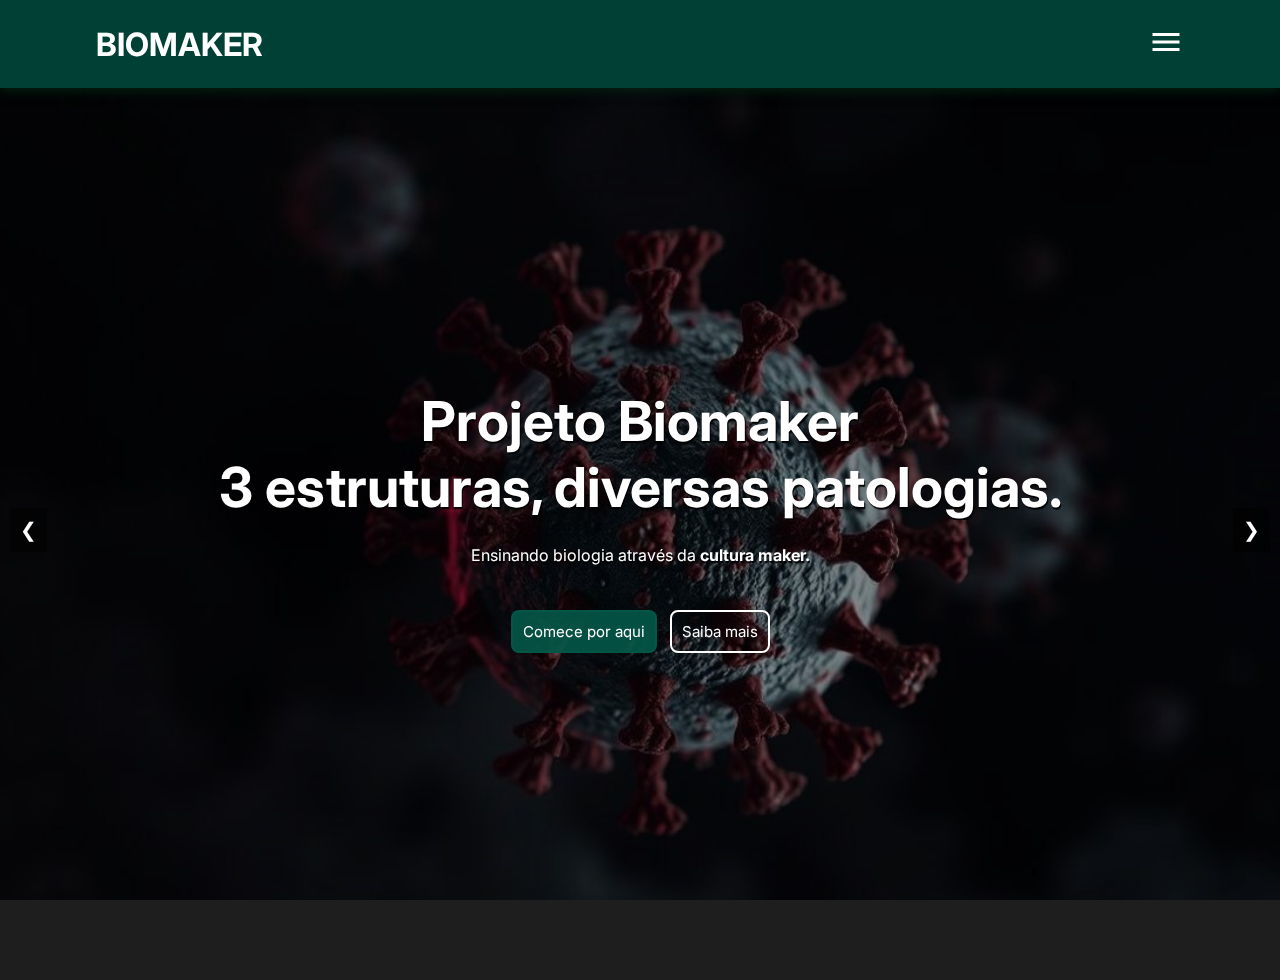
<file: index.html>
<!DOCTYPE html>
<html lang="en">
<head>
    <meta charset="UTF-8">
    <meta name="viewport" content="width=device-width, initial-scale=1.0">
    <title>Biomaker</title>
    <link rel="stylesheet" href="./src/css/main.css">
    <link rel="stylesheet" href="https://cdn.jsdelivr.net/npm/bootstrap-icons@1.3.0/font/bootstrap-icons.css">
    <script src="src/js/script.js"></script>
</head>
<body>
    <header>
        <nav class="nav-bar">
            <div class="logo">
                <h1>BIOMAKER</h1>
            </div>

            <div class="nav-list">
                <ul>
                    <li class="nav-item"><a href="index.html" class="nav-link">Início</a></li>
                    <li class="nav-item"><a href="./estruturas.html" class="nav-link">Estruturas</a></li>
                    <li class="nav-item"><a href="./culminancia.html" class="nav-link">Culminância</a></li>
                    <li class="nav-item"><a href="./ferramentas.html" class="nav-link">Ferramentas</a></li>
                </ul>
            </div>

            <div class="mobile-menu-icon">
                <button onclick="menuShow()"><img src="src/img/menu_white_36dp.svg" alt="" class="icon"></button>
            </div>
        </nav>

        <div class="mobile-menu">
            <ul>
                <li class="nav-item"><a href="index.html" class="nav-link">Início</a></li>
                    <li class="nav-item"><a href="./estruturas.html" class="nav-link">Estruturas</a></li>
                    <li class="nav-item"><a href="./culminancia.html" class="nav-link">Culminância</a></li>
                    <li class="nav-item"><a href="./ferramentas.html" class="nav-link">Ferramentas</a></li>

            </ul>
        </div>
    </header>


    <!-- HOME -->
    <div class="home">
        <div class="carousel">
            <div class="carousel-item active" style="background-image: url('./src/img/virus_envelopado\(2\).jpg');"></div>
            <div class="carousel-item" style="background-image: url('./src/img/bacteriofago6.jpg');"></div>
            <div class="carousel-item" style="background-image: url('./src/img/bacteria4.jpg');"></div>
        </div>
        <div class="titulo">
            <h1>Projeto Biomaker<br> 3 estruturas, diversas patologias.</h1>
        </div>
        <div class="texto">
            <p>Ensinando biologia através da <strong>cultura maker.</strong></p>
        </div>
        <div class="btns">
            <button><a href="./estruturas.html">Comece por aqui</a></button>
            <button><a href="#sobre">Saiba mais</a></button>
        </div>
        <button id="prev" class="nav-button">❮</button>
        <button id="next" class="nav-button">❯</button>
    </div>
    <footer>
        <div class="logo">
            <img src="./src/img/ifpe (2).png" alt="" width="50">
        </div>
        <div class="link">
            <a href="https://www.palmares.ifpe.edu.br/"><u>Instituto Federal de Pernambuco <i>campus</i> Palmares</u></a>
        </div>
    </footer>
</body>
</html>
</file>
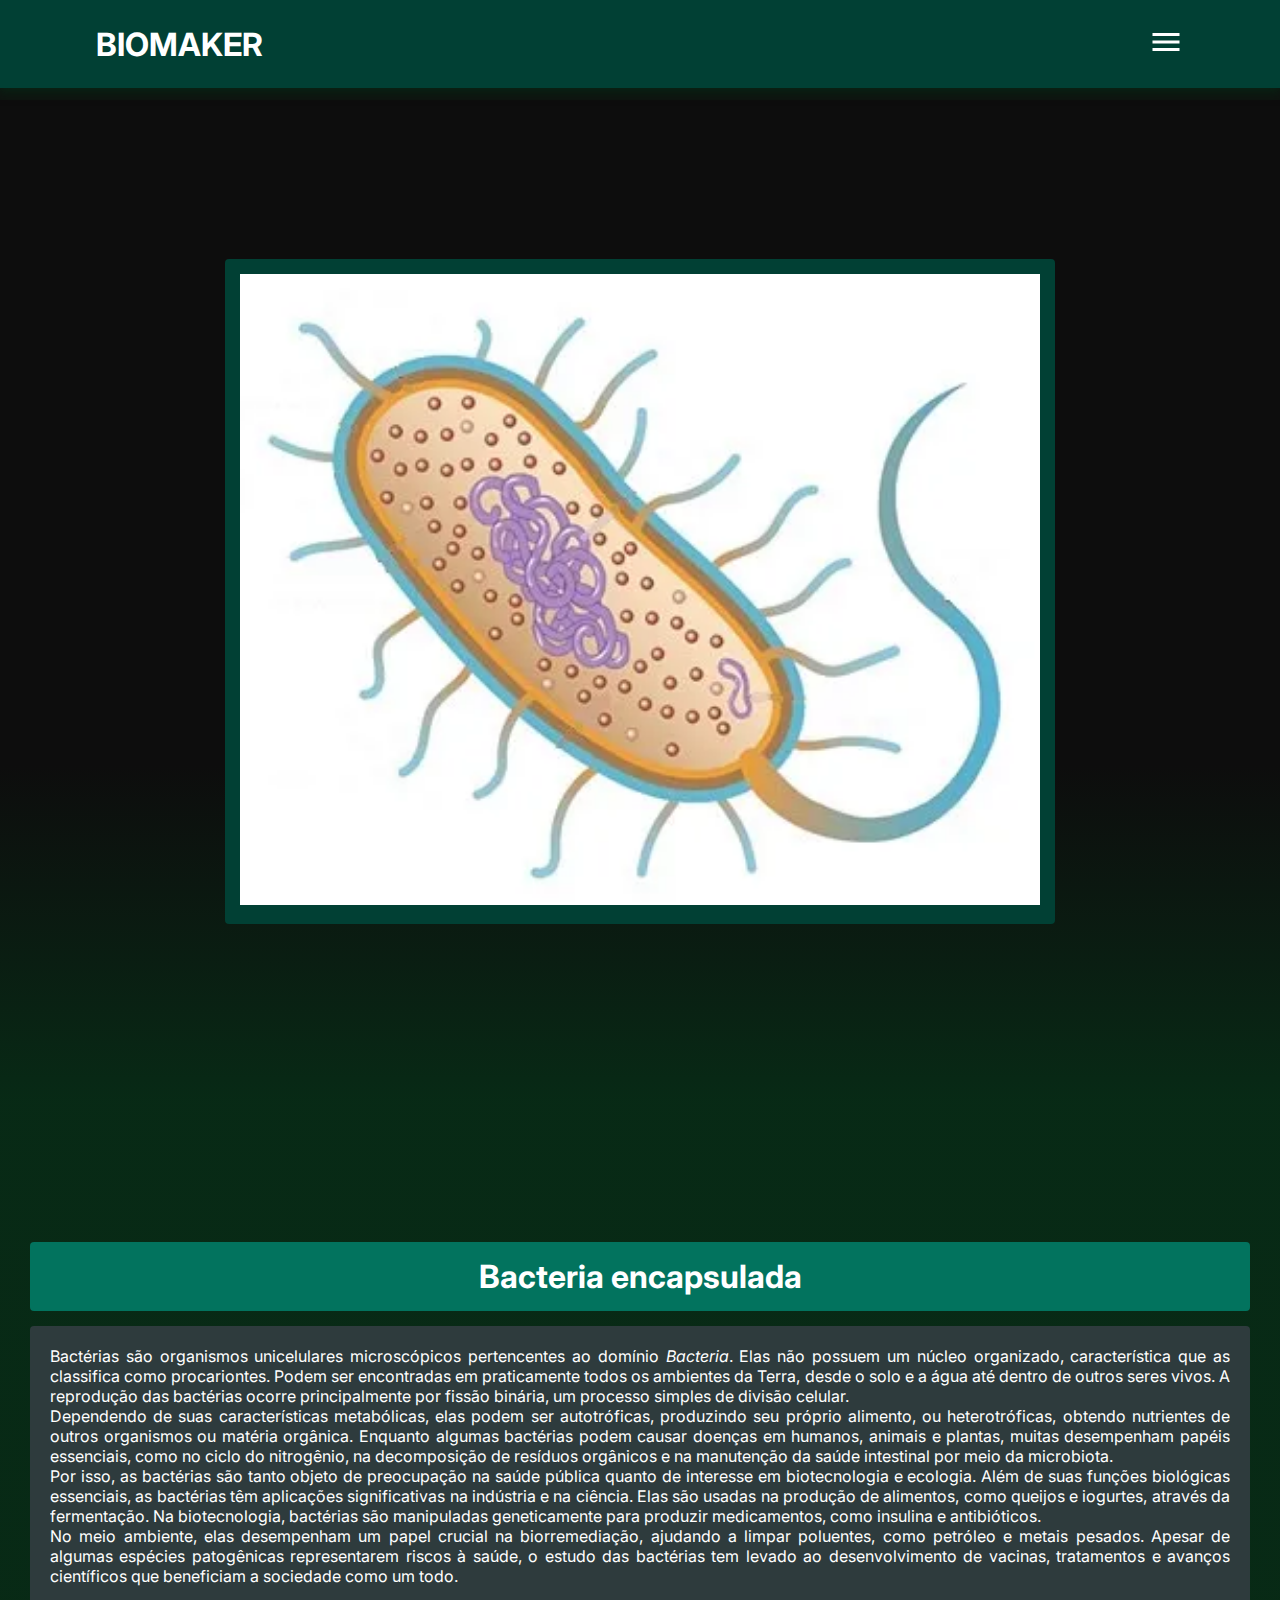
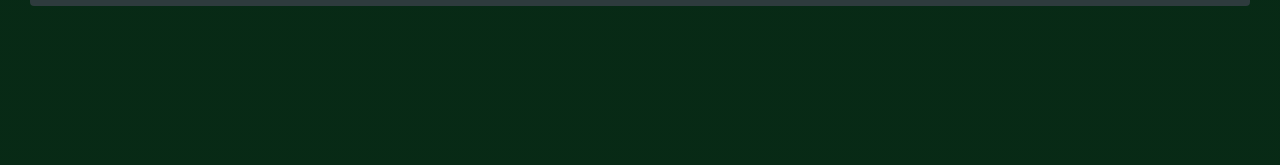
<file: bacteria.html>
<!DOCTYPE html>
<html lang="en">
<head>
    <meta charset="UTF-8">
    <meta name="viewport" content="width=device-width, initial-scale=1.0">
    <title>Biomaker - Bacteria</title>
    <link rel="stylesheet" href="./src/css/main.css">
    <script src="./src/js/script.js"></script>
    <style>
        *{
            margin: 0;
            padding: 0;
            box-sizing: border-box;
        }
        body{
            height: 100dvh;
            width: 100dvw;
            background-color: #0e1410;
        }
        .estruturas_1{
            height: calc(100dvh - 90px);
            width: 100%;
            display: flex;
            align-items: center;
            justify-content: space-around;
            color: white;
        }
        .conteudos{
            display: flex;
            flex-direction: column;
            gap: 15px;
        }
        .titulo_1{
            padding: 15px;
            background-color: #02735E;
            text-align: center;
            border-radius: 4px;
            font-weight: bold;
        }
        .texto_1{
            width: 800px;
            padding: 20px;
            background-color: #2e3b3d;
            border-radius: 4px;
            text-align: justify;
        }
        .bacteriofago{
            padding: 15px;
            background-color: #014034;
            border-radius: 4px;
        }
        .bacteriofago img{
            width: 400px;
        }
    </style>
</head>
<body id="body">
    <header>
        <nav class="nav-bar">
            <div class="logo">
                <h1>BIOMAKER</h1>
            </div>

            <div class="nav-list">
                <ul>
                    <li class="nav-item"><a href="index.html" class="nav-link">Início</a></li>
                    <li class="nav-item"><a href="./estruturas.html" class="nav-link">Estruturas</a></li>
                    <li class="nav-item"><a href="./culminancia.html" class="nav-link">Culminância</a></li>
                    <li class="nav-item"><a href="./ferramentas.html" class="nav-link">Ferramentas</a></li>
                </ul>
            </div>

            <div class="mobile-menu-icon">
                <button onclick="menuShow()"><img src="src/img/menu_white_36dp.svg" alt="" class="icon"></button>
            </div>
        </nav>

        <div class="mobile-menu">
            <ul>
                <li class="nav-item"><a href="index.html" class="nav-link">Início</a></li>
                    <li class="nav-item"><a href="./estruturas.html" class="nav-link">Estruturas</a></li>
                    <li class="nav-item"><a href="./culminancia.html" class="nav-link">Culminância</a></li>
                    <li class="nav-item"><a href="./ferramentas.html" class="nav-link">Ferramentas</a></li>

            </ul>
        </div>
    </header>

    <div class="estruturas_1">
        <div class="bacteriofago">
            <img src="./src/img/bacteira_1.webp"  alt="">
        </div>
        <div class="conteudos">
            <div class="titulo_1">
                <h1>Bacteria encapsulada</h1>
            </div>
            <div class="texto_1">
                <p>Bactérias são organismos unicelulares microscópicos pertencentes ao domínio <i>Bacteria</i>. Elas não possuem um núcleo organizado, característica que as classifica como procariontes. Podem ser encontradas em praticamente todos os ambientes da Terra, desde o solo e a água até dentro de outros seres vivos. A reprodução das bactérias ocorre principalmente por fissão binária, um processo simples de divisão celular.</p>
                    <p>Dependendo de suas características metabólicas, elas podem ser autotróficas, produzindo seu próprio alimento, ou heterotróficas, obtendo nutrientes de outros organismos ou matéria orgânica. Enquanto algumas bactérias podem causar doenças em humanos, animais e plantas, muitas desempenham papéis essenciais, como no ciclo do nitrogênio, na decomposição de resíduos orgânicos e na manutenção da saúde intestinal por meio da microbiota.</p>
                    <p>Por isso, as bactérias são tanto objeto de preocupação na saúde pública quanto de interesse em biotecnologia e ecologia. Além de suas funções biológicas essenciais, as bactérias têm aplicações significativas na indústria e na ciência. Elas são usadas na produção de alimentos, como queijos e iogurtes, através da fermentação. Na biotecnologia, bactérias são manipuladas geneticamente para produzir medicamentos, como insulina e antibióticos.</p>
                    <p>No meio ambiente, elas desempenham um papel crucial na biorremediação, ajudando a limpar poluentes, como petróleo e metais pesados. Apesar de algumas espécies patogênicas representarem riscos à saúde, o estudo das bactérias tem levado ao desenvolvimento de vacinas, tratamentos e avanços científicos que beneficiam a sociedade como um todo.</p>
                </div>
            </div>
        </div>

    </div>
</body>
</html>
</file>
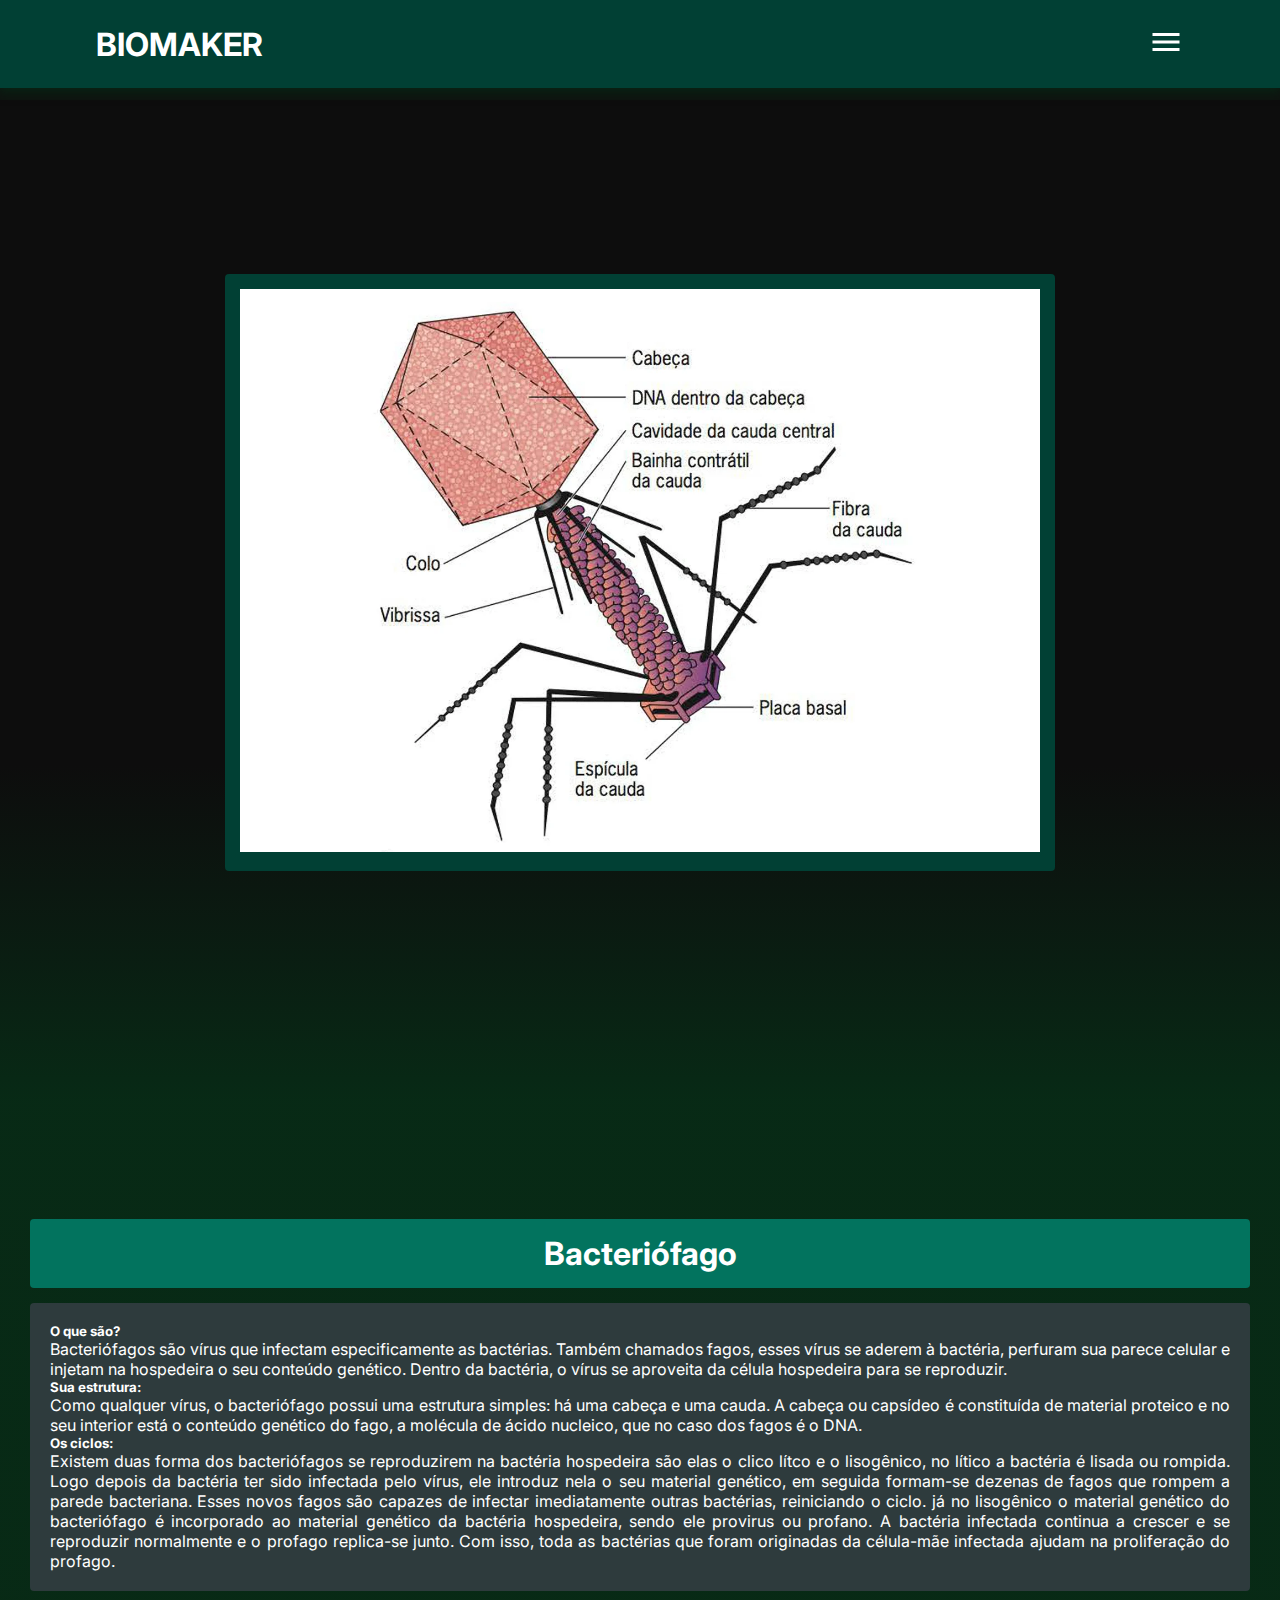
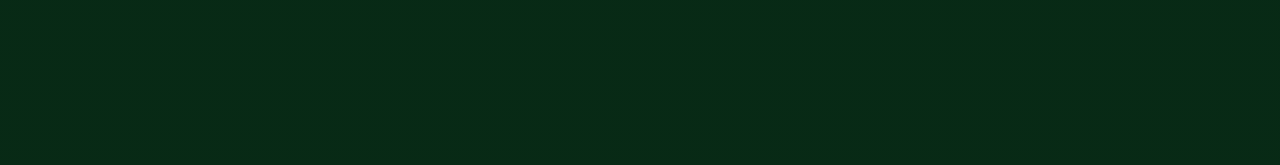
<file: bacteriofago.html>
<!DOCTYPE html>
<html lang="en">
<head>
    <meta charset="UTF-8">
    <meta name="viewport" content="width=device-width, initial-scale=1.0">
    <title>Biomaker - Bacteriófago</title>
    <link rel="stylesheet" href="./src/css/main.css">
    <script src="./src/js/script.js"></script>
    <style>
        *{
            margin: 0;
            padding: 0;
            box-sizing: border-box;
        }
        body{
            height: 100dvh;
            width: 100dvw;
            background-color: #0e1410;
        }
        .estruturas_1{
            height: calc(100dvh - 90px);
            width: 100%;
            display: flex;
            align-items: center;
            justify-content: space-around;
            color: white;
        }
        .conteudos{
            display: flex;
            flex-direction: column;
            gap: 15px;
        }
        .titulo_1{
            padding: 15px;
            background-color: #02735E;
            text-align: center;
            border-radius: 4px;
            font-weight: bold;
        }
        .texto_1{
            width: 800px;
            padding: 20px;
            background-color: #2e3b3d;
            border-radius: 4px;
            text-align: justify;
        }
        .bacteriofago{
            padding: 15px;
            background-color: #014034;
            border-radius: 4px;
        }
        .bacteriofago img{
            width: 400px;
        }
    </style>
</head>
<body id="body">
    <header>
        <nav class="nav-bar">
            <div class="logo">
                <h1>BIOMAKER</h1>
            </div>

            <div class="nav-list">
                <ul>
                    <li class="nav-item"><a href="index.html" class="nav-link">Início</a></li>
                    <li class="nav-item"><a href="./estruturas.html" class="nav-link">Estruturas</a></li>
                    <li class="nav-item"><a href="./culminancia.html" class="nav-link">Culminância</a></li>
                    <li class="nav-item"><a href="./ferramentas.html" class="nav-link">Ferramentas</a></li>
                </ul>
            </div>

            <div class="mobile-menu-icon">
                <button onclick="menuShow()"><img src="src/img/menu_white_36dp.svg" alt="" class="icon"></button>
            </div>
        </nav>

        <div class="mobile-menu">
            <ul>
                <li class="nav-item"><a href="index.html" class="nav-link">Início</a></li>
                    <li class="nav-item"><a href="./estruturas.html" class="nav-link">Estruturas</a></li>
                    <li class="nav-item"><a href="./culminancia.html" class="nav-link">Culminância</a></li>
                    <li class="nav-item"><a href="./ferramentas.html" class="nav-link">Ferramentas</a></li>

            </ul>
        </div>
    </header>

    <div class="estruturas_1">
        <div class="bacteriofago">
            <img src="./src/img/bacteriofago.webp"  alt="">
        </div>
        <div class="conteudos">
            <div class="titulo_1">
                <h1>Bacteriófago</h1>
            </div>
            <div class="texto_1">
                <h5>O que são?</h5>
                <p>Bacteriófagos são vírus que infectam especificamente as bactérias. Também chamados fagos, esses vírus se aderem à bactéria, perfuram sua parece celular e injetam na hospedeira o seu conteúdo genético. Dentro da bactéria, o vírus se aproveita da célula hospedeira para se reproduzir.</p>
                <h5>Sua estrutura:</h5>
                <p>Como qualquer vírus, o bacteriófago possui uma estrutura simples: há uma cabeça e uma cauda. A cabeça ou capsídeo é constituída de material proteico e no seu interior está o conteúdo genético do fago, a molécula de ácido nucleico, que no caso dos fagos é o DNA.</p>
                <h5>Os ciclos:</h5>
                <p>Existem duas forma dos bacteriófagos se reproduzirem na  bactéria hospedeira são elas o clico lítco e o lisogênico, no lítico a bactéria é lisada ou rompida. Logo depois da bactéria ter sido infectada pelo vírus, ele introduz nela o seu material genético, em seguida formam-se dezenas de fagos que rompem a parede bacteriana. Esses novos fagos são capazes de infectar imediatamente outras bactérias, reiniciando o ciclo. já no lisogênico o material genético do bacteriófago é incorporado ao material genético da bactéria hospedeira, sendo ele provirus ou profano. A bactéria infectada continua a crescer e se reproduzir normalmente e o profago replica-se junto. Com isso, toda as bactérias que foram originadas da célula-mãe infectada ajudam na proliferação do profago.</p>
            </div>
        </div>

    </div>
</body>
</html>
</file>
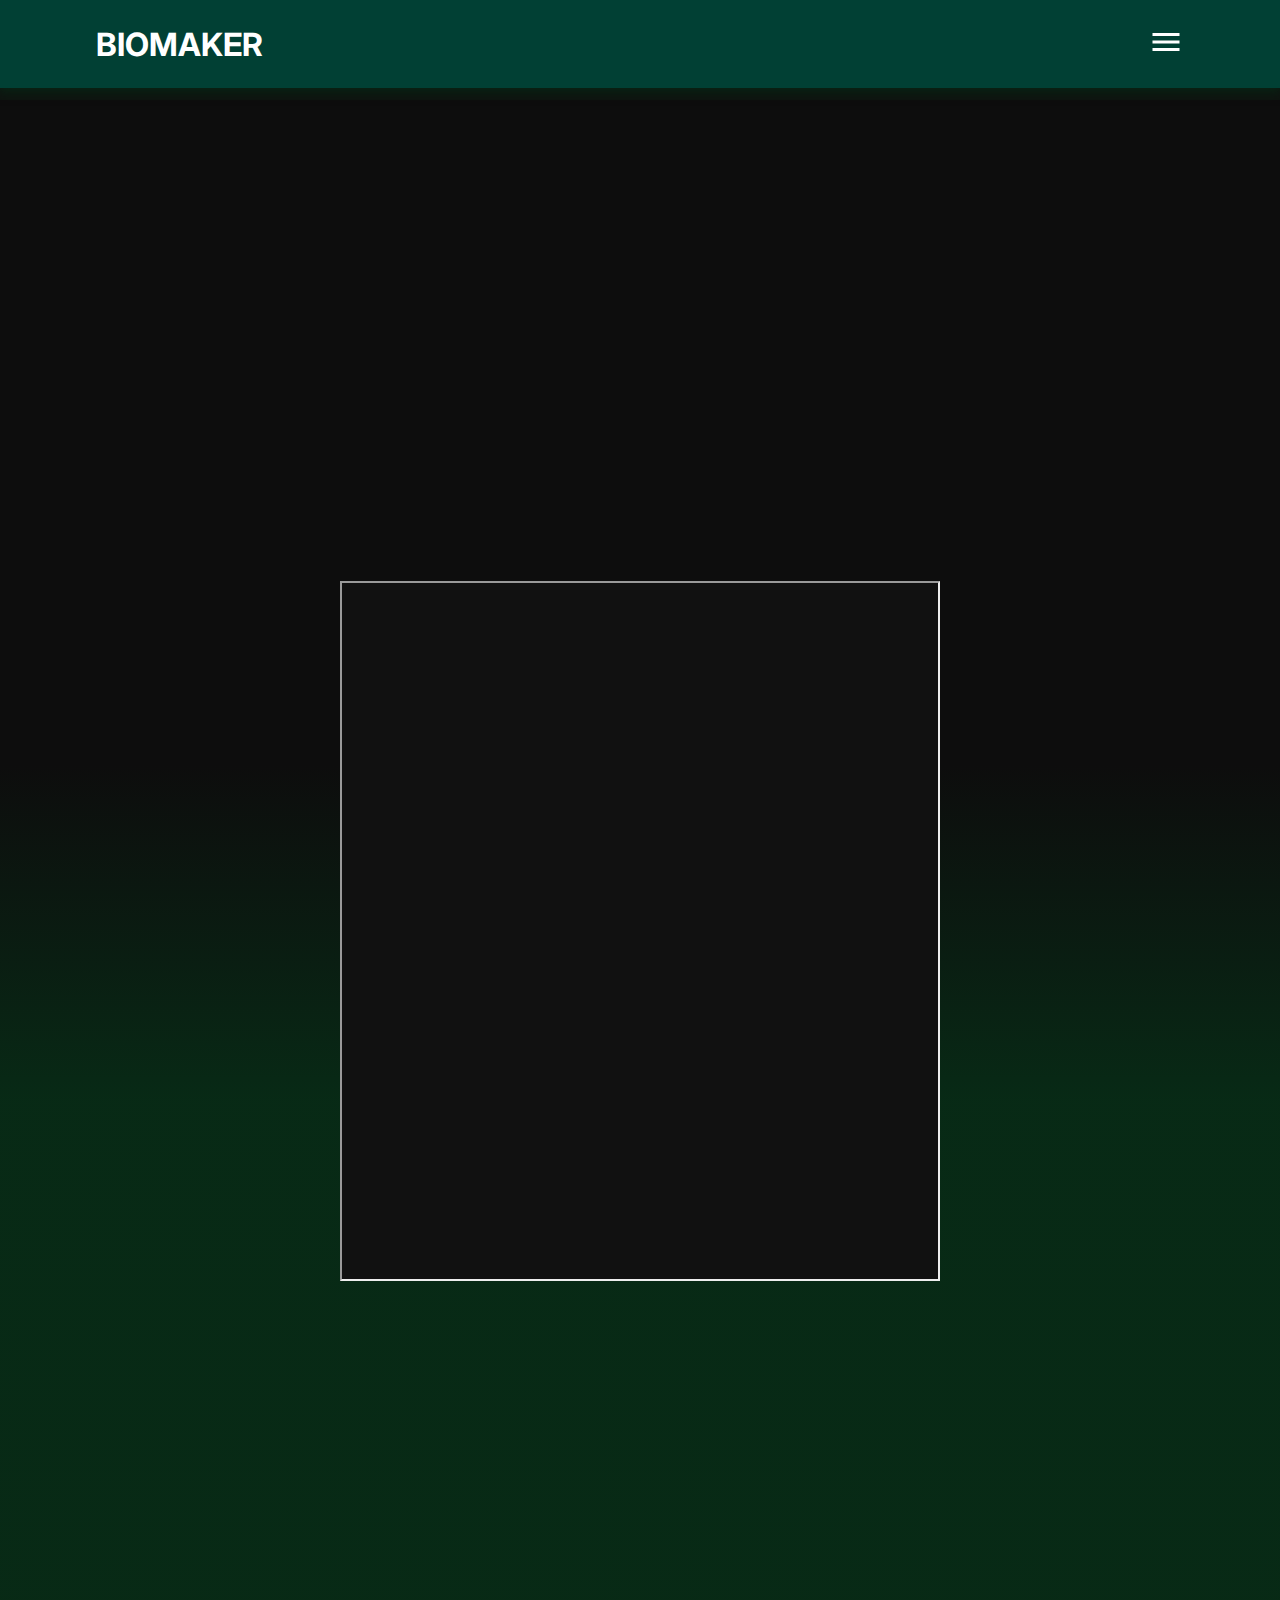
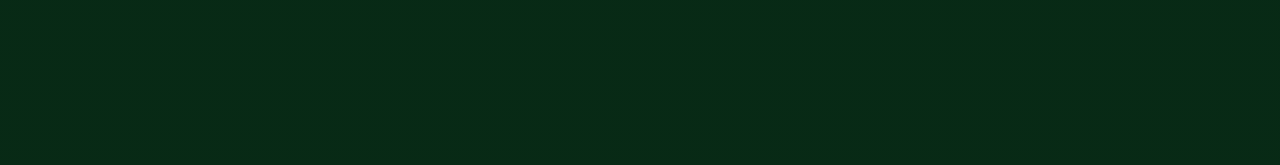
<file: culminancia.html>
<!DOCTYPE html>
<html lang="en">
<head>
    <meta charset="UTF-8">
    <meta name="viewport" content="width=device-width, initial-scale=1.0">
    <title>Biomaker - Culminância</title>
    <link rel="stylesheet" href="./src/css/main.css">
    <script src="./src/js/script.js"></script>
    <style>
        *{
            margin: 0;
            padding: 0;
            box-sizing: border-box;
        }
        body{
            height: 100dvh;
            width: 100dvw;
            background-color: #0e1410;
        }
        .estruturas_1{
            height: calc(100dvh - 90px);
            width: 100%;
            display: flex;
            align-items: center;
            justify-content: space-around;
            color: white;
        }
        .conteudos{
            display: flex;
            flex-direction: column;
            gap: 15px;
        }
        .titulo_1{
            padding: 15px;
            background-color: #02735E;
            text-align: center;
            border-radius: 4px;
            font-weight: bold;
        }
        .texto_1{
            width: 800px;
            padding: 20px;
            background-color: #2e3b3d;
            border-radius: 4px;
            text-align: justify;
        }
    
        .iframe-container {
            max-width: 100%; /* Ajusta o iframe para a largura da tela */
            position: relative;
            overflow: hidden;
            
        }

        /* Responsividade do iframe */
        iframe {
            width: 100%;  /* O iframe ocupa 100% da largura do contêiner */
            height: auto; /* A altura se ajusta de acordo com a largura */
            border: 5;
            background-color: rgb(17, 17, 17);
        }

        /* Mude para uma visualização em lista em telas pequenas */
        @media (min-width: 1300px) {
            iframe {
            height: 700px;
            width: 700px; /* Por exemplo, uma altura maior pode ser útil em telas pequenas */
            }
        }
        @media (min-width: 768px) {
            iframe {
            height: 700px;
            width: 600px; /* Para telas maiores, altura menor */
            }
        }
        /* Mude a visualização para grid em telas grandes */
        @media (max-width: 768px) {
            iframe {
            height: 700px;
            width: 400px; /* Para telas maiores, altura menor */
            }
        }
    </style>
</head>
<body id="body">
    <header>
        <nav class="nav-bar">
            <div class="logo">
                <h1>BIOMAKER</h1>
            </div>

            <div class="nav-list">
                <ul>
                    <li class="nav-item"><a href="index.html" class="nav-link">Início</a></li>
                    <li class="nav-item"><a href="./estruturas.html" class="nav-link">Estruturas</a></li>
                    <li class="nav-item"><a href="./culminancia.html" class="nav-link">Culminância</a></li>
                    <li class="nav-item"><a href="./ferramentas.html" class="nav-link">Ferramentas</a></li>
                </ul>
            </div>

            <div class="mobile-menu-icon">
                <button onclick="menuShow()"><img src="src/img/menu_white_36dp.svg" alt="" class="icon"></button>
            </div>
        </nav>

        <div class="mobile-menu">
            <ul>
                <li class="nav-item"><a href="index.html" class="nav-link">Início</a></li>
                    <li class="nav-item"><a href="./estruturas.html" class="nav-link">Estruturas</a></li>
                    <li class="nav-item"><a href="./culminancia.html" class="nav-link">Culminância</a></li>
                    <li class="nav-item"><a href="./ferramentas.html" class="nav-link">Ferramentas</a></li>

            </ul>
        </div>
    </header>

    
    <div class="estruturas_1">
        <div class="iframe-container">
            <iframe src="https://drive.google.com/embeddedfolderview?id=1fypVcmVpT1sZjE0MXMD8U18fRNXzL6Zk#grid"></iframe>
        </div>
    </div>
</body>
</html>
</file>
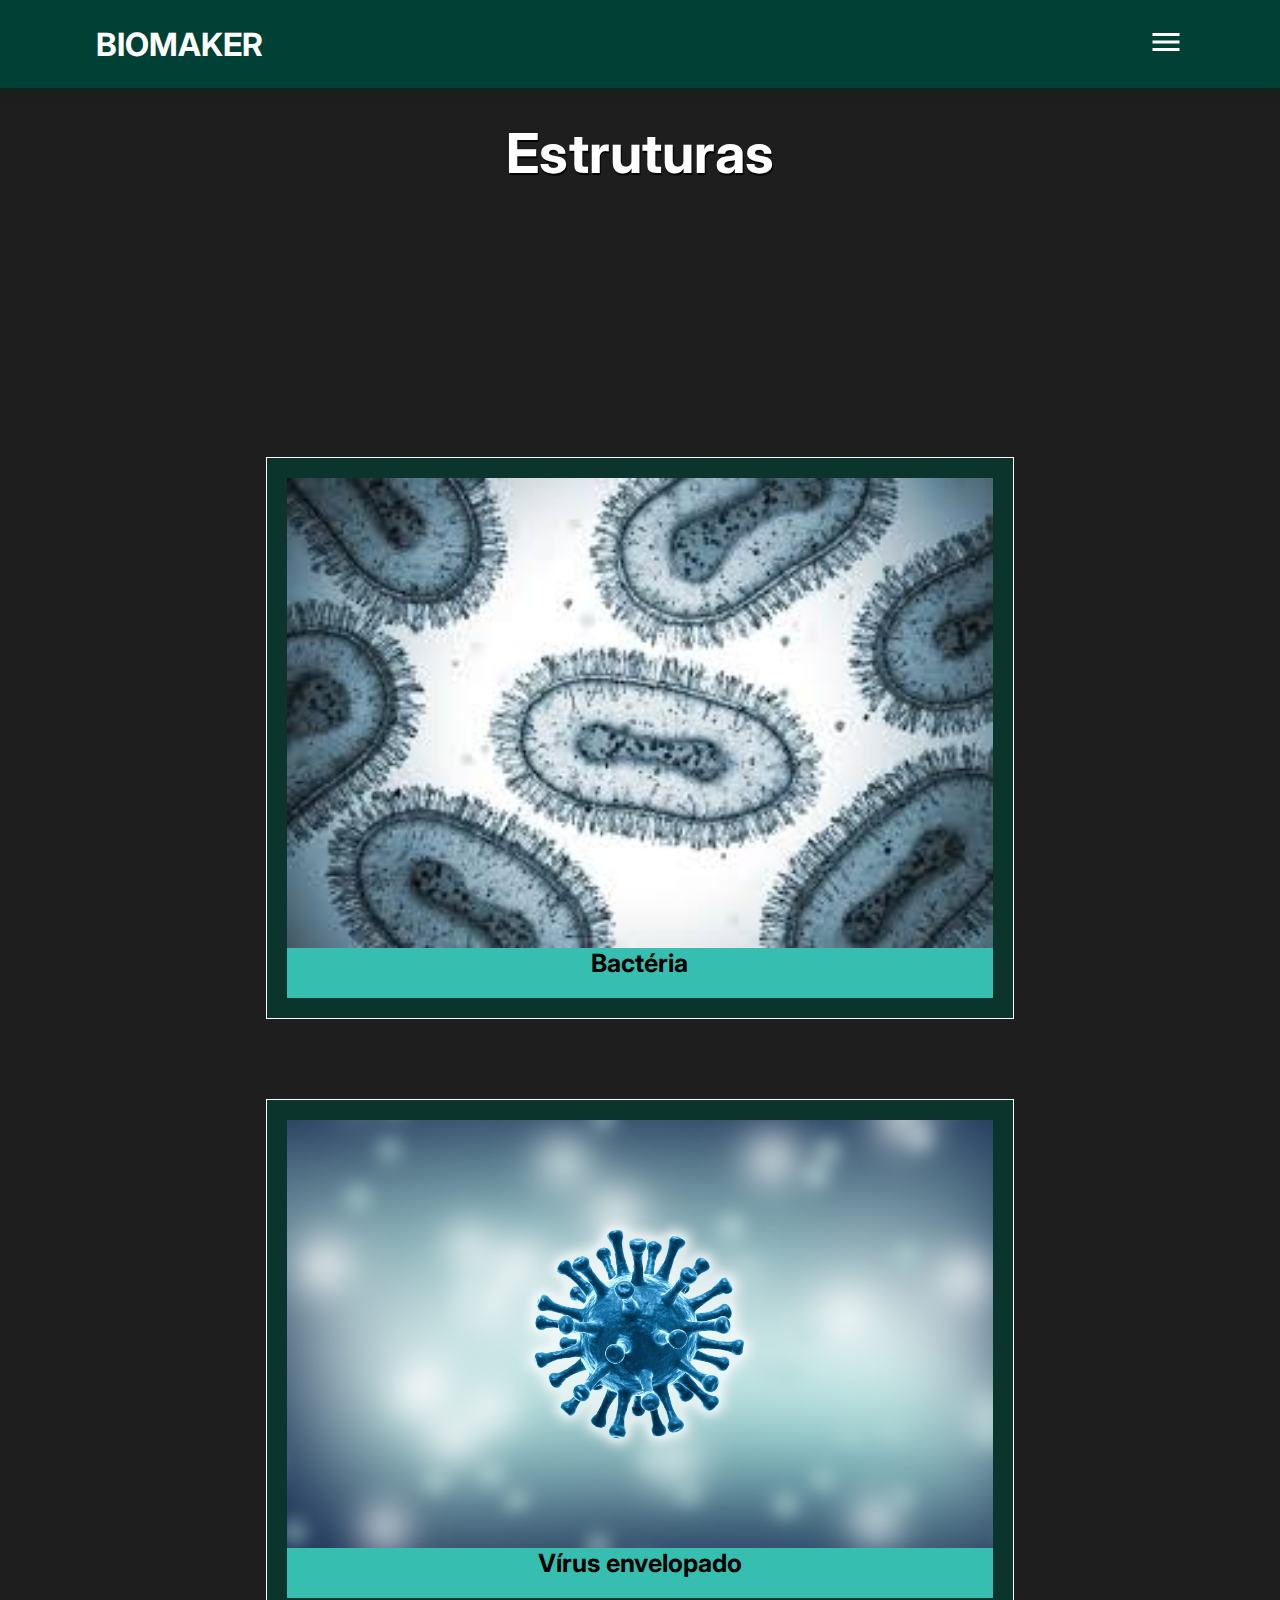
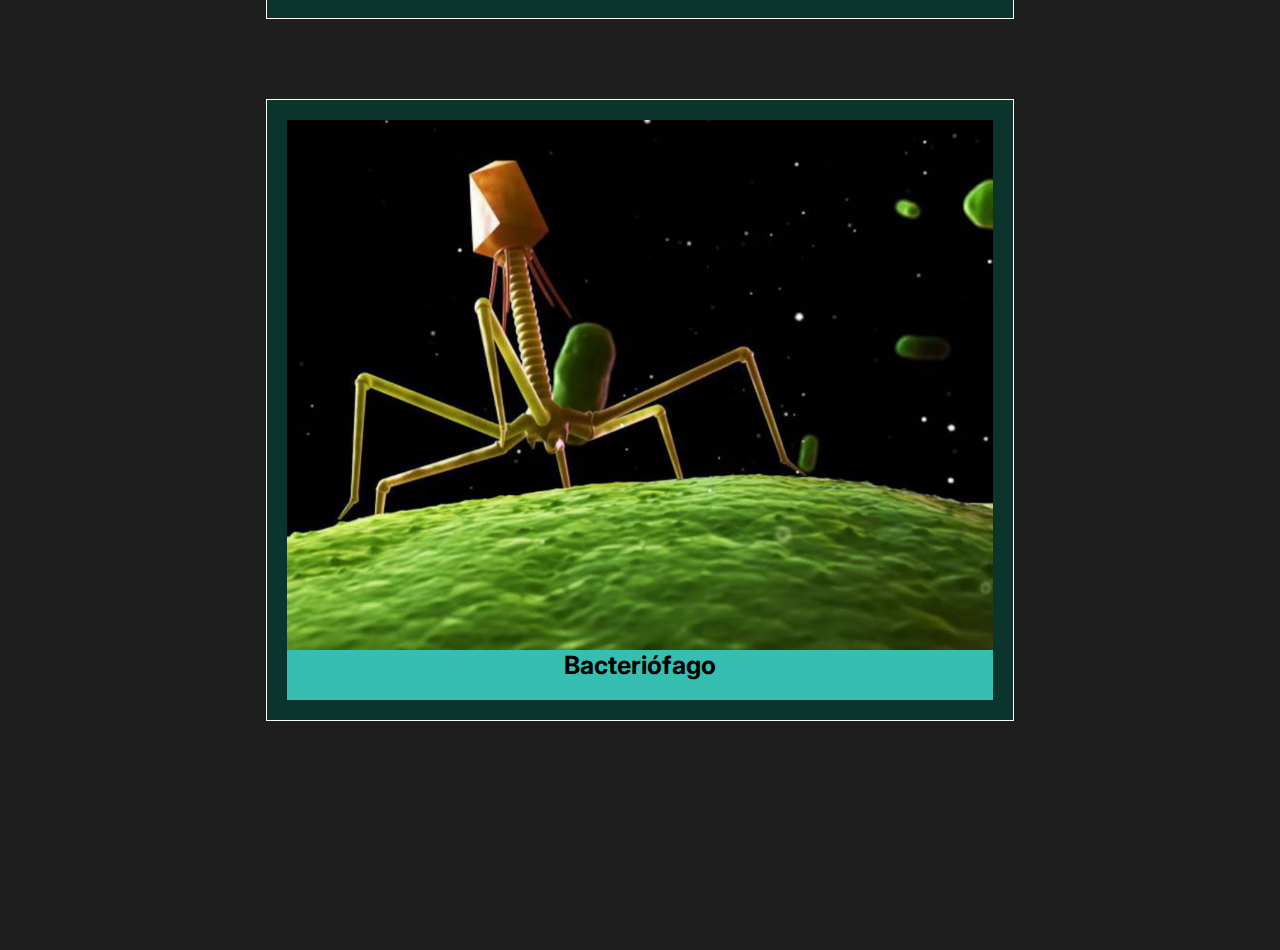
<file: estruturas.html>
<!DOCTYPE html>
<html lang="en">
<head>
    <meta charset="UTF-8">
    <meta name="viewport" content="width=device-width, initial-scale=1.0">
    <title>Biomaker - Estruturas</title>
    <link rel="stylesheet" href="./src/css/main.css">
    <link rel="stylesheet" href="https://cdn.jsdelivr.net/npm/bootstrap-icons@1.3.0/font/bootstrap-icons.css">
    <script src="src/js/script.js"></script>
    <style>
        .estrutura img{
            height: 260px;
            cursor: pointer;
        }
    </style>
</head>
<body>
    <header>
        <nav class="nav-bar">
            <div class="logo">
                <h1>BIOMAKER</h1>
            </div>

            <div class="nav-list">
                <ul>
                    <li class="nav-item"><a href="index.html" class="nav-link">Início</a></li>
                    <li class="nav-item"><a href="./estruturas.html" class="nav-link">Estruturas</a></li>
                    <li class="nav-item"><a href="./culminancia.html" class="nav-link">Culminância</a></li>
                    <li class="nav-item"><a href="./ferramentas.html" class="nav-link">Ferramentas</a></li>
                </ul>
            </div>

            <div class="mobile-menu-icon">
                <button onclick="menuShow()"><img src="src/img/menu_white_36dp.svg" alt="" class="icon"></button>
            </div>
        </nav>

        <div class="mobile-menu">
            <ul>
                <li class="nav-item"><a href="index.html" class="nav-link">Início</a></li>
                    <li class="nav-item"><a href="./estruturas.html" class="nav-link">Estruturas</a></li>
                    <li class="nav-item"><a href="./culminancia.html" class="nav-link">Culminância</a></li>
                    <li class="nav-item"><a href="./ferramentas.html" class="nav-link">Ferramentas</a></li>

            </ul>
        </div>
    </header>

    <!-- ESTRUTURAS -->
    <div class="container">
        <div class="titulo">
            <h1>Estruturas</h1>
        </div>
        <div class="estruturas">
            <div class="estrutura">
                <img class="image_1" src="./src/img/bacteria.jpg" alt="">
                <h5>Bactéria</h5>
            </div>
            <div class="estrutura">
                <img class="image_2" src="./src/img/virus_envelopado(3).jpg" alt="">
                <h5>Vírus envelopado</h5>
            </div>
            <div class="estrutura">
                <img class="image_3" src="./src/img/bacteriofago.avif" alt="">
                <h5>Bacteriófago</h5>
            </div>
        </div>
    </div>
</body>
</html>
</file>
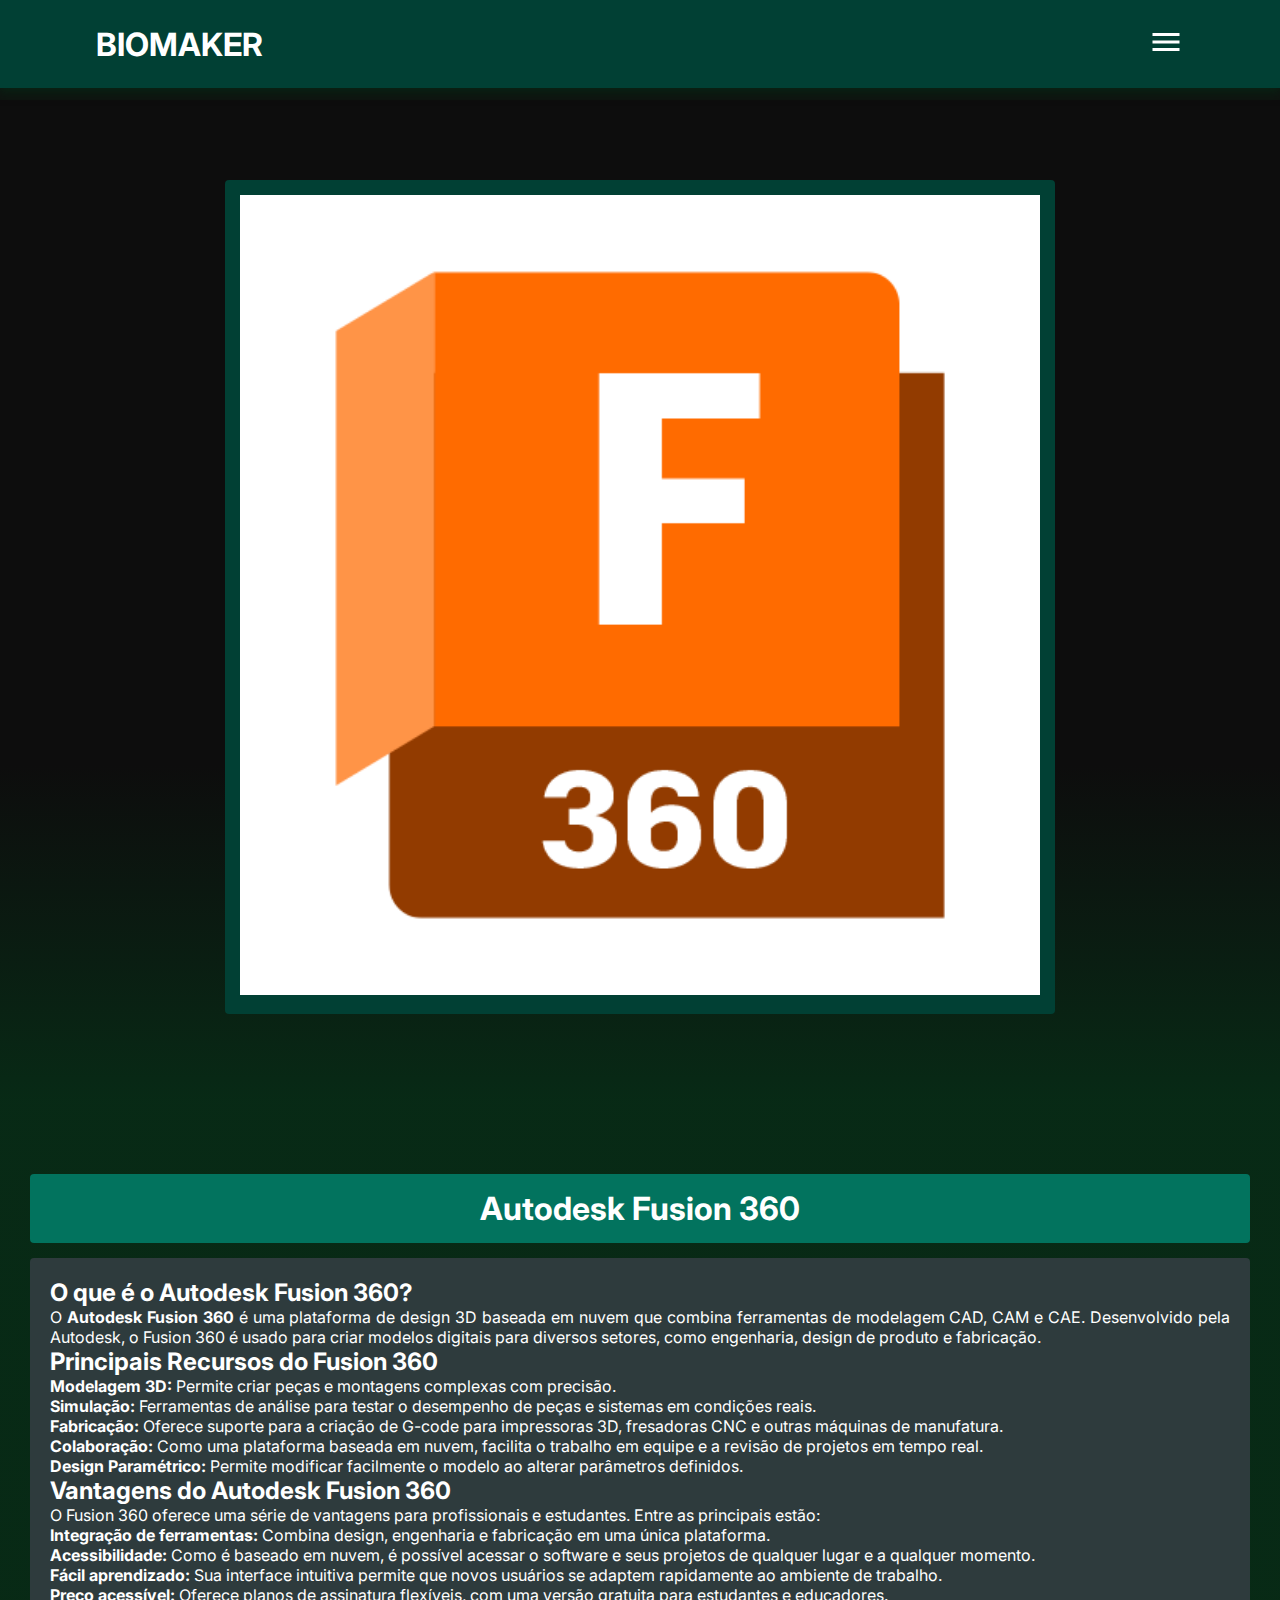
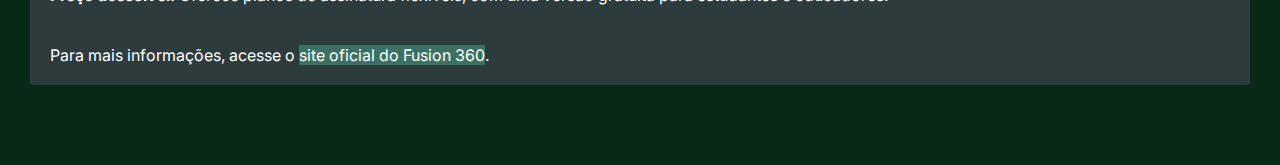
<file: ferramentas.html>
<!DOCTYPE html>
<html lang="en">
<head>
    <meta charset="UTF-8">
    <meta name="viewport" content="width=device-width, initial-scale=1.0">
    <title>Biomaker - Ferramentas</title>
    <link rel="stylesheet" href="./src/css/main.css">
    <script src="./src/js/script.js"></script>
    <style>
        *{
            margin: 0;
            padding: 0;
            box-sizing: border-box;
        }
        body{
            height: 100dvh;
            width: 100dvw;
            background-color: #0e1410;
        }
        .estruturas_1{
            height: calc(100dvh - 90px);
            width: 100%;
            display: flex;
            align-items: center;
            justify-content: space-around;
            color: white;
        }
        .conteudos{
            display: flex;
            flex-direction: column;
            gap: 15px;
        }
        .titulo_1{
            padding: 15px;
            background-color: #02735E;
            text-align: center;
            border-radius: 4px;
            font-weight: bold;
        }
        .texto_1{
            width: 800px;
            padding: 20px;
            background-color: #2e3b3d;
            border-radius: 4px;
            text-align: justify;
        }
        .bacteriofago{
            padding: 15px;
            background-color: #014034;
            border-radius: 4px;
        }
        .bacteriofago img{
            width: 400px;
        }
        @media screen and (max-width: 900px) {
            #body{
                height: 230dvh !important;
            }
            div.estruturas_1{
                height: 230dvh !important;
            }
        @media screen and (max-width: 650px) {
            .titulo_1{
                width: 100%;
            }
            #body{
                height: 310dvh !important;
            }
            div.estruturas_1{
                height: 310dvh !important;
            }
        }
        @media screen and (max-width: 650px) {
            .titulo_1{
                width: 100%;
            }
            #body{
                height: 170dvh !important;
            }
            div.estruturas_1{
                height: 170dvh !important;
            }
    </style>
</head>
<body id="body">
    <header>
        <nav class="nav-bar">
            <div class="logo">
                <h1>BIOMAKER</h1>
            </div>

            <div class="nav-list">
                <ul>
                    <li class="nav-item"><a href="index.html" class="nav-link">Início</a></li>
                    <li class="nav-item"><a href="./estruturas.html" class="nav-link">Estruturas</a></li>
                    <li class="nav-item"><a href="./culminancia.html" class="nav-link">Culminância</a></li>
                    <li class="nav-item"><a href="./ferramentas.html" class="nav-link">Ferramentas</a></li>
                </ul>
            </div>

            <div class="mobile-menu-icon">
                <button onclick="menuShow()"><img src="src/img/menu_white_36dp.svg" alt="" class="icon"></button>
            </div>
        </nav>

        <div class="mobile-menu">
            <ul>
                <li class="nav-item"><a href="index.html" class="nav-link">Início</a></li>
                    <li class="nav-item"><a href="./estruturas.html" class="nav-link">Estruturas</a></li>
                    <li class="nav-item"><a href="./culminancia.html" class="nav-link">Culminância</a></li>
                    <li class="nav-item"><a href="./ferramentas.html" class="nav-link">Ferramentas</a></li>

            </ul>
        </div>
    </header>

    <div class="estruturas_1">
        <div class="bacteriofago">
            <img src="./src/img/Autodesk-fusion.png"  alt="">
        </div>
        <div class="conteudos">
            <div class="titulo_1">
                <h1>Autodesk Fusion 360</h1>
            </div>
            <div class="texto_1">
                <section>
                    <h2>O que é o Autodesk Fusion 360?</h2>
                    <p>
                        O <strong>Autodesk Fusion 360</strong> é uma plataforma de design 3D baseada em nuvem que combina ferramentas de modelagem CAD, CAM e CAE. Desenvolvido pela Autodesk, o Fusion 360 é usado para criar modelos digitais para diversos setores, como engenharia, design de produto e fabricação. 
                    </p>
                </section>
            
                <section>
                    <h2>Principais Recursos do Fusion 360</h2>
                    <ul>
                        <li><strong>Modelagem 3D:</strong> Permite criar peças e montagens complexas com precisão.</li>
                        <li><strong>Simulação:</strong> Ferramentas de análise para testar o desempenho de peças e sistemas em condições reais.</li>
                        <li><strong>Fabricação:</strong> Oferece suporte para a criação de G-code para impressoras 3D, fresadoras CNC e outras máquinas de manufatura.</li>
                        <li><strong>Colaboração:</strong> Como uma plataforma baseada em nuvem, facilita o trabalho em equipe e a revisão de projetos em tempo real.</li>
                        <li><strong>Design Paramétrico:</strong> Permite modificar facilmente o modelo ao alterar parâmetros definidos.</li>
                    </ul>
                </section>
            
                <section>
                    <h2>Vantagens do Autodesk Fusion 360</h2>
                    <p>
                        O Fusion 360 oferece uma série de vantagens para profissionais e estudantes. Entre as principais estão:
                    </p>
                    <ol>
                        <li><strong>Integração de ferramentas:</strong> Combina design, engenharia e fabricação em uma única plataforma.</li>
                        <li><strong>Acessibilidade:</strong> Como é baseado em nuvem, é possível acessar o software e seus projetos de qualquer lugar e a qualquer momento.</li>
                        <li><strong>Fácil aprendizado:</strong> Sua interface intuitiva permite que novos usuários se adaptem rapidamente ao ambiente de trabalho.</li>
                        <li><strong>Preço acessível:</strong> Oferece planos de assinatura flexíveis, com uma versão gratuita para estudantes e educadores.</li>
                    </ol>
                </section>
                
                <p><br></br>Para mais informações, acesse o <a href="https://www.autodesk.com/products/fusion-360/overview" target="_blank" style="background-color:rgba(83, 199, 158, 0.39);">site oficial do Fusion 360</a>.</p>
            </div>
        </div>

    </div>
</body>
</html>
</file>
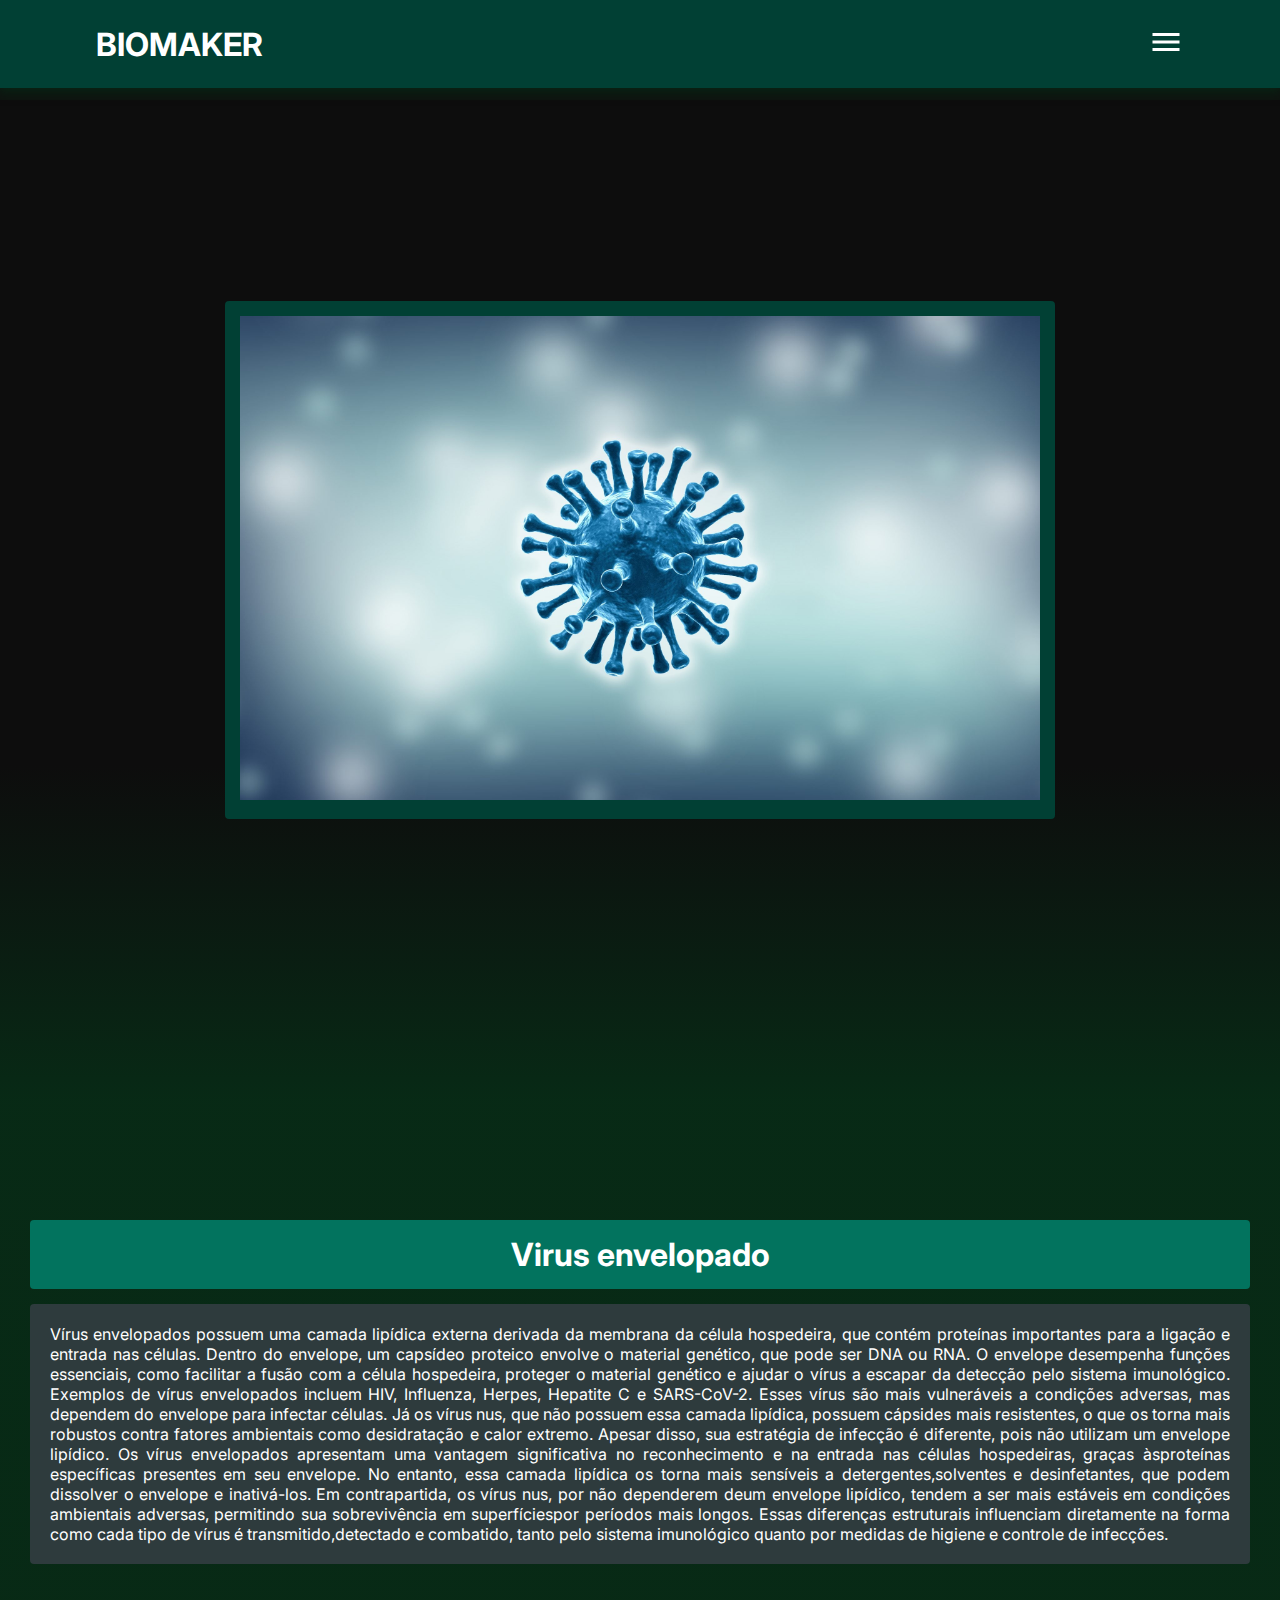
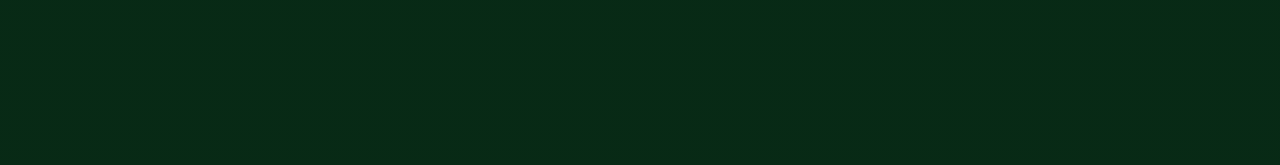
<file: virus_envelopado.html>
<!DOCTYPE html>
<html lang="en">
<head>
    <meta charset="UTF-8">
    <meta name="viewport" content="width=device-width, initial-scale=1.0">
    <title>Biomaker - Virus Envelopado</title>
    <link rel="stylesheet" href="./src/css/main.css">
    <script src="./src/js/script.js"></script>
    <style>
        *{
            margin: 0;
            padding: 0;
            box-sizing: border-box;
        }
        body{
            height: 100dvh;
            width: 100dvw;
            background-color: #0e1410;
        }
        .estruturas_1{
            height: calc(100dvh - 90px);
            width: 100%;
            display: flex;
            align-items: center;
            justify-content: space-around;
            color: white;
        }
        .conteudos{
            display: flex;
            flex-direction: column;
            gap: 15px;
        }
        .titulo_1{
            padding: 15px;
            background-color: #02735E;
            text-align: center;
            border-radius: 4px;
            font-weight: bold;
        }
        .texto_1{
            width: 800px;
            padding: 20px;
            background-color: #2e3b3d;
            border-radius: 4px;
            text-align: justify;
        }
        .bacteriofago{
            padding: 15px;
            background-color: #014034;
            border-radius: 4px;
        }
        .bacteriofago img{
            width: 400px;
        }
    </style>
</head>
<body id="body">
    <header>
        <nav class="nav-bar">
            <div class="logo">
                <h1>BIOMAKER</h1>
            </div>

            <div class="nav-list">
                <ul>
                    <li class="nav-item"><a href="index.html" class="nav-link">Início</a></li>
                    <li class="nav-item"><a href="./estruturas.html" class="nav-link">Estruturas</a></li>
                    <li class="nav-item"><a href="./culminancia.html" class="nav-link">Culminância</a></li>
                    <li class="nav-item"><a href="./ferramentas.html" class="nav-link">Ferramentas</a></li>
                </ul>
            </div>

            <div class="mobile-menu-icon">
                <button onclick="menuShow()"><img src="src/img/menu_white_36dp.svg" alt="" class="icon"></button>
            </div>
        </nav>

        <div class="mobile-menu">
            <ul>
                <li class="nav-item"><a href="index.html" class="nav-link">Início</a></li>
                    <li class="nav-item"><a href="./estruturas.html" class="nav-link">Estruturas</a></li>
                    <li class="nav-item"><a href="./culminancia.html" class="nav-link">Culminância</a></li>
                    <li class="nav-item"><a href="./ferramentas.html" class="nav-link">Ferramentas</a></li>

            </ul>
        </div>
    </header>

    <div class="estruturas_1">
        <div class="bacteriofago">
            <img src="./src/img/virus_envelopado_estrutura.jpg"  alt="">
        </div>
        <div class="conteudos">
            <div class="titulo_1">
                <h1>Virus envelopado</h1>
            </div>
            <div class="texto_1">
                <p>Vírus envelopados possuem uma camada lipídica externa derivada da membrana da célula hospedeira, que contém proteínas importantes para a ligação e entrada nas células. Dentro do envelope, um capsídeo proteico envolve o material genético, que pode ser DNA ou RNA. O envelope desempenha funções essenciais, como facilitar a fusão com a célula hospedeira, proteger o material genético e ajudar o vírus a escapar da detecção pelo sistema imunológico. Exemplos de vírus envelopados incluem HIV, Influenza, Herpes, Hepatite C e SARS-CoV-2. Esses vírus são mais vulneráveis a condições adversas, mas dependem do envelope para infectar células. Já os vírus nus, que não possuem essa camada lipídica, possuem cápsides mais resistentes, o que os torna mais robustos contra fatores ambientais como desidratação e calor extremo. Apesar disso, sua estratégia de infecção é diferente, pois não utilizam um envelope lipídico. Os vírus envelopados apresentam uma vantagem significativa no reconhecimento e na entrada nas células hospedeiras, graças àsproteínas específicas presentes em seu envelope. No entanto, essa camada lipídica os torna mais sensíveis a detergentes,solventes e desinfetantes, que podem dissolver o envelope e inativá-los. Em contrapartida, os vírus nus, por não dependerem deum envelope lipídico, tendem a ser mais estáveis em condições ambientais adversas, permitindo sua sobrevivência em superfíciespor períodos mais longos. Essas diferenças estruturais influenciam diretamente na forma como cada tipo de vírus é transmitido,detectado e combatido, tanto pelo sistema imunológico quanto por medidas de higiene e controle de infecções.</p>
            </div>
        </div>

    </div>
</body>
</html>
</file>
<file: src/css/main.css>
@import url('reset.css');
@import url('responsive.css');
@import url('https://fonts.googleapis.com/css2?family=inter:wght@200;300;400;500&display=swap');

body{
    background-color: #1e1e1e;
    height: 100dvh;
    max-height: 300dvh;
}

header{
    background-color: #014034;
    box-shadow: 0px 3px 10px #052e16ad;
    overflow-X: hidden;
}

.nav-bar{
    display: flex;
    justify-content: space-between;
    padding: 1.5rem 6rem;
}

.logo{
    display: flex;
    align-items: center;
}

.logo h1{
    color: #fff;
}

.nav-list{
    display: flex;
    align-items: center;
}

.nav-list ul{
    display: flex;
    justify-content: center;
    list-style: none;
}

.nav-item{
    margin: 0 15px;
    padding: 10px;
    overflow-x: hidden;
}

.nav-link{
    text-decoration: none;
    font-size: 1.15rem;
    color: #fff;
    font-weight: 400;
    padding: 8px 15px;
    border-radius: 10px;
    text-align: center;
}
.nav-link:hover{
    background-color: #037c664b;
}

.sobre button{
    border: none;
    background-color: #037c664b;
    padding: 10px;
    border-radius: 5px;
}

.sobre button a{
    font-size: 1rem;
    text-decoration: none;
    color: #fff;
    font-weight: 500;
}


/* HOME */
.home {
    height: 100dvh;
    width: 100dvw;
    position: relative;
    display: flex;
    flex-direction: column;
    align-items: center;
    justify-content: center;
    gap: 25px;
    overflow-x: hidden;
}

.carousel {
    position: absolute;
    top: 0;
    left: 0;
    width: 100%;
    height: 100%;
    display: flex;
    z-index: -1;
}

.carousel-item {
    min-width: 100%;
    height: 100%;
    background-size: cover;
    background-position: center;
    display: none;
}

.carousel-item.active {
    display: block;
}

.titulo h1 {
    font-size: 3.438em;
    text-align: center;
    text-shadow: 1px 2px 1px #000;
}

.texto p {
    font-size: 16px;
    text-align: center;
    text-shadow: 1px 2px 1px #000;
}

.btns {
    display: flex;
    gap: 13px;
    text-shadow: 1px 2px 1px #000;
    overflow-y: hidden;
    width: fit-content;
    height: fit-content;
    padding: 20px;
}

.btns button{
    border-radius: 8px;
    font-size: 15px;
    padding: 10px;
    cursor: pointer;
    transition: all .3s;
}

.btns button:hover{
    transform: scale(1.01);
    box-shadow: 0px 3px 10px #fff;
}

.btns button:nth-child(1) {
    background-color: #035848e6;
    border: 2px solid #035848e6;
}

.btns button:nth-child(2) {
    border: 2px solid #fff;
    background-color: transparent;
}

.nav-button {
    position: absolute;
    top: 50%;
    transform: translateY(-50%);
    background: rgba(0, 0, 0, 0.5);
    color: white;
    border: none;
    padding: 10px;
    cursor: pointer;
    font-size: 20px;
    z-index: 10;
}

#prev {
    left: 10px;
}

#next {
    right: 10px;
}

/* Estruturas */
.container{
    display: flex;
    flex-direction: column;
    align-items: center;
    justify-content: center;
    background-color: #1e1e1e;
    height: calc(100dvh - 80px);
    position: absolute;
    top: 120px;
    width: 100dvw;
    overflow-x: hidden;
}
.container .titulo{
    overflow-y: hidden;
}
.estruturas{
    height: 100%;
    width: 100%;
    display: flex;
    align-items: center;
    justify-content: space-around;
    overflow-x: inherit;
    overflow-y: hidden;
}
.estrutura{
    display: flex;
    flex-direction: column;
    align-items: center;
    justify-content: center;
    padding: 20px 20px;
    border: 1px solid #fff;
    background-color: rgba(1, 64, 52, .65);
    overflow-x: inherit;
    transition: all .3s;
}
.estrutura:hover{
    transform: scale(1.02);
    box-shadow: 0px 3px 10px #fff;
}
.estrutura h5{
    font-size: 25px;
    text-align: center;
    height: 100%;
    width: 100%;
    background-color: #36BFB1;
    color: #000;
}
footer {
    width: 100dvw;
    z-index: 100;
    text-align: center;
    padding: 10px;
    background-color: #02735E;
    color: white;
    display: flex;
    align-items: center;
    justify-content: center;
  }
</file>
